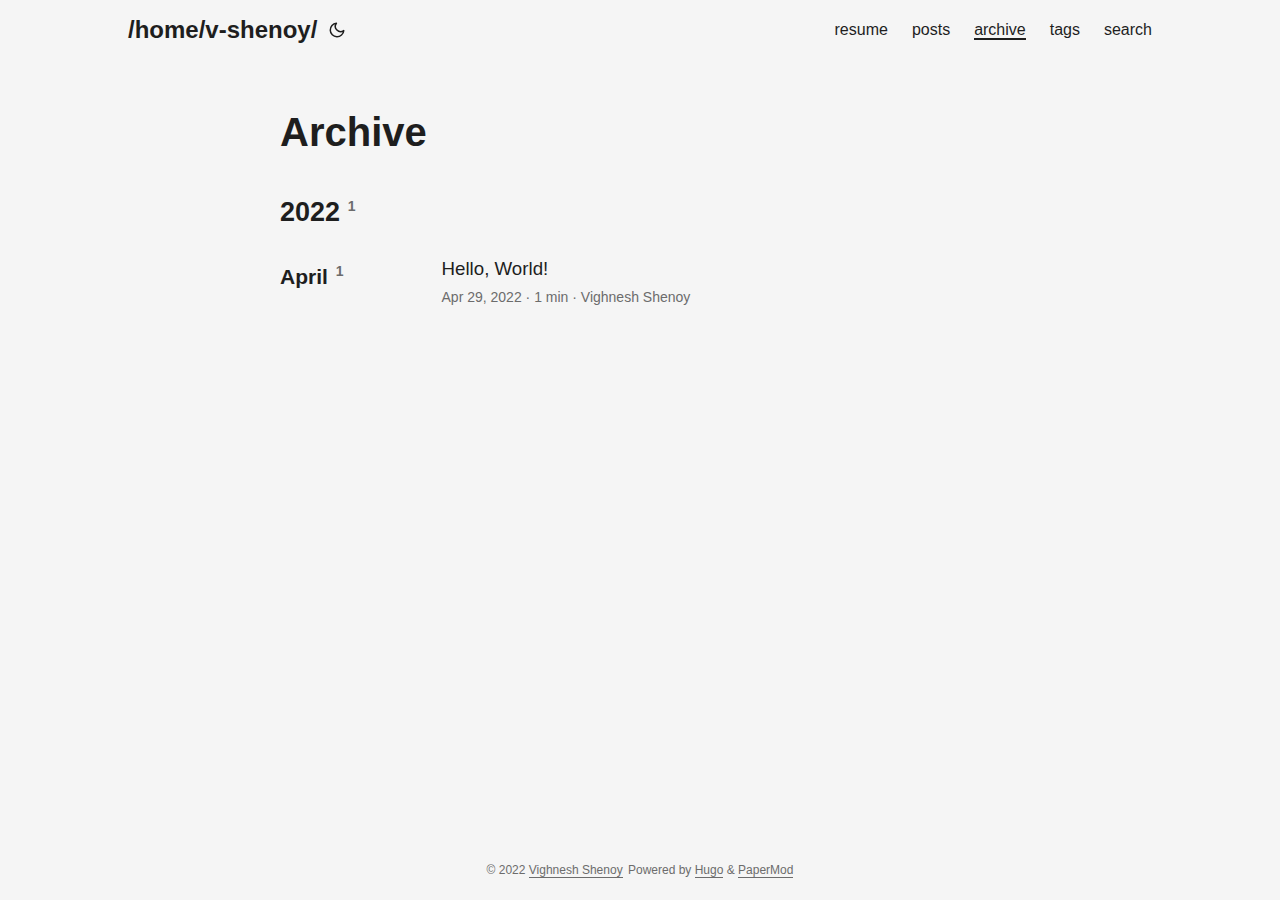
<file: archive/index.html>
<!doctype html><html lang=en dir=auto><head><meta charset=utf-8><meta http-equiv=x-ua-compatible content="IE=edge"><meta name=viewport content="width=device-width,initial-scale=1,shrink-to-fit=no"><meta name=robots content="index, follow"><title>Archive | Vighnesh Shenoy</title><meta name=keywords content><meta name=description content="Archive"><meta name=author content="Vighnesh Shenoy"><link rel=canonical href=https://v-shenoy.github.io/archive/><link crossorigin=anonymous href=/assets/css/stylesheet.min.b4e19c453811e60acfec1f00c15ac2be1c53f6ab90187e684358ce7faaf48bab.css integrity="sha256-tOGcRTgR5grP7B8AwVrCvhxT9quQGH5oQ1jOf6r0i6s=" rel="preload stylesheet" as=style><link rel=icon href=https://v-shenoy.github.io/favicon.ico><link rel=icon type=image/png sizes=16x16 href=https://v-shenoy.github.io/favicon-16x16.png><link rel=icon type=image/png sizes=32x32 href=https://v-shenoy.github.io/favicon-32x32.png><link rel=apple-touch-icon href=https://v-shenoy.github.io/apple-touch-icon.png><link rel=mask-icon href=https://v-shenoy.github.io/safari-pinned-tab.svg><meta name=theme-color content="#2e2e33"><meta name=msapplication-TileColor content="#2e2e33"><noscript><style>#theme-toggle,.top-link{display:none}</style><style>@media(prefers-color-scheme:dark){:root{--theme:rgb(29, 30, 32);--entry:rgb(46, 46, 51);--primary:rgb(218, 218, 219);--secondary:rgb(155, 156, 157);--tertiary:rgb(65, 66, 68);--content:rgb(196, 196, 197);--hljs-bg:rgb(46, 46, 51);--code-bg:rgb(55, 56, 62);--border:rgb(51, 51, 51)}.list{background:var(--theme)}.list:not(.dark)::-webkit-scrollbar-track{background:0 0}.list:not(.dark)::-webkit-scrollbar-thumb{border-color:var(--theme)}}</style></noscript><meta property="og:title" content="Archive"><meta property="og:description" content="Archive"><meta property="og:type" content="article"><meta property="og:url" content="https://v-shenoy.github.io/archive/"><meta property="article:section" content><meta property="og:site_name" content="Vighnesh Shenoy"><meta name=twitter:card content="summary"><meta name=twitter:title content="Archive"><meta name=twitter:description content="Archive"><script type=application/ld+json>{"@context":"https://schema.org","@type":"BreadcrumbList","itemListElement":[{"@type":"ListItem","position":1,"name":"Archive","item":"https://v-shenoy.github.io/archive/"}]}</script><script type=application/ld+json>{"@context":"https://schema.org","@type":"BlogPosting","headline":"Archive","name":"Archive","description":"Archive","keywords":[],"articleBody":"","wordCount":"0","inLanguage":"en","datePublished":"0001-01-01T00:00:00Z","dateModified":"0001-01-01T00:00:00Z","author":{"@type":"Person","name":"Vighnesh Shenoy"},"mainEntityOfPage":{"@type":"WebPage","@id":"https://v-shenoy.github.io/archive/"},"publisher":{"@type":"Organization","name":"Vighnesh Shenoy","logo":{"@type":"ImageObject","url":"https://v-shenoy.github.io/favicon.ico"}}}</script></head><body class=list id=top><script>localStorage.getItem("pref-theme")==="dark"?document.body.classList.add("dark"):localStorage.getItem("pref-theme")==="light"?document.body.classList.remove("dark"):window.matchMedia("(prefers-color-scheme: dark)").matches&&document.body.classList.add("dark")</script><header class=header><nav class=nav><div class=logo><a href=https://v-shenoy.github.io/ accesskey=h title="/home/v-shenoy/ (Alt + H)">/home/v-shenoy/</a>
<span class=logo-switches><button id=theme-toggle accesskey=t title="(Alt + T)"><svg id="moon" xmlns="http://www.w3.org/2000/svg" width="24" height="24" viewBox="0 0 24 24" fill="none" stroke="currentcolor" stroke-width="2" stroke-linecap="round" stroke-linejoin="round"><path d="M21 12.79A9 9 0 1111.21 3 7 7 0 0021 12.79z"/></svg><svg id="sun" xmlns="http://www.w3.org/2000/svg" width="24" height="24" viewBox="0 0 24 24" fill="none" stroke="currentcolor" stroke-width="2" stroke-linecap="round" stroke-linejoin="round"><circle cx="12" cy="12" r="5"/><line x1="12" y1="1" x2="12" y2="3"/><line x1="12" y1="21" x2="12" y2="23"/><line x1="4.22" y1="4.22" x2="5.64" y2="5.64"/><line x1="18.36" y1="18.36" x2="19.78" y2="19.78"/><line x1="1" y1="12" x2="3" y2="12"/><line x1="21" y1="12" x2="23" y2="12"/><line x1="4.22" y1="19.78" x2="5.64" y2="18.36"/><line x1="18.36" y1="5.64" x2="19.78" y2="4.22"/></svg></button></span></div><ul id=menu><li><a href=https://v-shenoy.github.io/resume/ title=resume><span>resume</span></a></li><li><a href=https://v-shenoy.github.io/posts/ title=posts><span>posts</span></a></li><li><a href=https://v-shenoy.github.io/archive/ title=archive><span class=active>archive</span></a></li><li><a href=https://v-shenoy.github.io/tags/ title=tags><span>tags</span></a></li><li><a href=https://v-shenoy.github.io/search title="search (Alt + /)" accesskey=/><span>search</span></a></li></ul></nav></header><main class=main><header class=page-header><h1>Archive</h1></header><div class=archive-year><h2 class=archive-year-header>2022<sup class=archive-count>&nbsp;&nbsp;1</sup></h2><div class=archive-month><h3 class=archive-month-header>April<sup class=archive-count>&nbsp;&nbsp;1</sup></h3><div class=archive-posts><div class=archive-entry><h3 class=archive-entry-title>Hello, World!</h3><div class=archive-meta><span title="2022-04-29 05:09:00 +0530 IST">Apr 29, 2022</span>&nbsp;·&nbsp;1 min&nbsp;·&nbsp;Vighnesh Shenoy</div><a class=entry-link aria-label="post link to Hello, World!" href=https://v-shenoy.github.io/posts/hello-world/></a></div></div></div></div></main><footer class=footer><span>&copy; 2022 <a href=https://v-shenoy.github.io/>Vighnesh Shenoy</a></span>
<span>Powered by
<a href=https://gohugo.io/ rel="noopener noreferrer" target=_blank>Hugo</a> &
        <a href=https://git.io/hugopapermod rel=noopener target=_blank>PaperMod</a></span></footer><a href=#top aria-label="go to top" title="Go to Top (Alt + G)" class=top-link id=top-link accesskey=g><svg xmlns="http://www.w3.org/2000/svg" viewBox="0 0 12 6" fill="currentcolor"><path d="M12 6H0l6-6z"/></svg></a><script>let menu=document.getElementById("menu");menu&&(menu.scrollLeft=localStorage.getItem("menu-scroll-position"),menu.onscroll=function(){localStorage.setItem("menu-scroll-position",menu.scrollLeft)}),document.querySelectorAll('a[href^="#"]').forEach(e=>{e.addEventListener("click",function(t){t.preventDefault();var e=this.getAttribute("href").substr(1);window.matchMedia("(prefers-reduced-motion: reduce)").matches?document.querySelector(`[id='${decodeURIComponent(e)}']`).scrollIntoView():document.querySelector(`[id='${decodeURIComponent(e)}']`).scrollIntoView({behavior:"smooth"}),e==="top"?history.replaceState(null,null," "):history.pushState(null,null,`#${e}`)})})</script><script>var mybutton=document.getElementById("top-link");window.onscroll=function(){document.body.scrollTop>800||document.documentElement.scrollTop>800?(mybutton.style.visibility="visible",mybutton.style.opacity="1"):(mybutton.style.visibility="hidden",mybutton.style.opacity="0")}</script><script>document.getElementById("theme-toggle").addEventListener("click",()=>{document.body.className.includes("dark")?(document.body.classList.remove("dark"),localStorage.setItem("pref-theme","light")):(document.body.classList.add("dark"),localStorage.setItem("pref-theme","dark"))})</script></body></html>
</file>
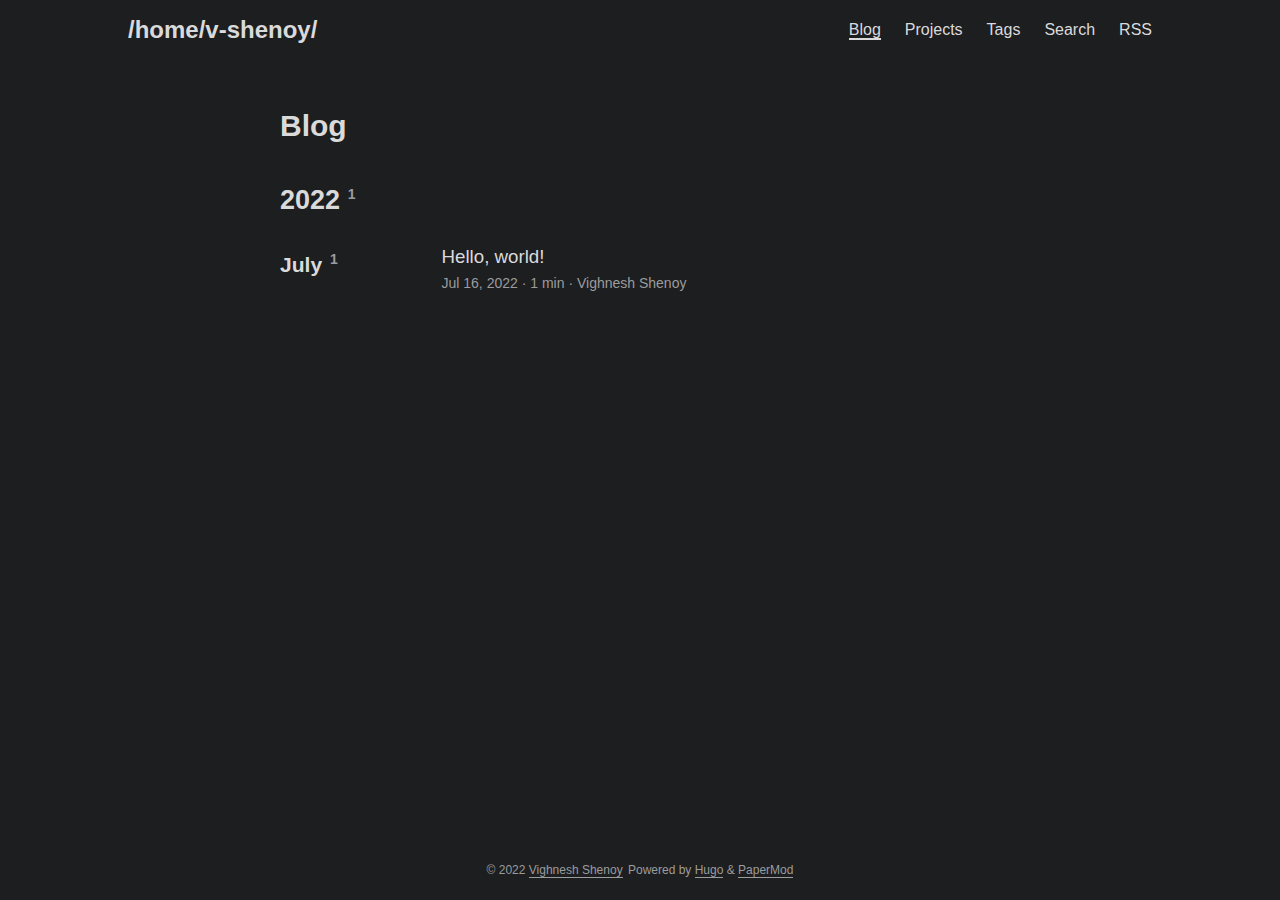
<file: blog/index.html>
<!doctype html><html lang=en dir=auto><head><meta charset=utf-8><meta http-equiv=x-ua-compatible content="IE=edge"><meta name=viewport content="width=device-width,initial-scale=1,shrink-to-fit=no"><meta name=robots content="index, follow"><title>Blog | Vighnesh Shenoy</title><meta name=keywords content><meta name=description content="Blog"><meta name=author content="Vighnesh Shenoy"><link rel=canonical href=https://v-shenoy.github.io/blog/><link crossorigin=anonymous href=/assets/css/stylesheet.18ce7d7e29c0acc0ea6b3089e1052e30d27a3dc3b09e4ac6797e3db9d38a2cc8.css integrity="sha256-GM59finArMDqazCJ4QUuMNJ6PcOwnkrGeX49udOKLMg=" rel="preload stylesheet" as=style><link rel=icon href=https://v-shenoy.github.io/favicon.ico><link rel=icon type=image/png sizes=16x16 href=https://v-shenoy.github.io/favicon-16x16.png><link rel=icon type=image/png sizes=32x32 href=https://v-shenoy.github.io/favicon-32x32.png><link rel=apple-touch-icon href=https://v-shenoy.github.io/apple-touch-icon.png><link rel=mask-icon href=https://v-shenoy.github.io/safari-pinned-tab.svg><meta name=theme-color content="#2e2e33"><meta name=msapplication-TileColor content="#2e2e33"><noscript><style>#theme-toggle,.top-link{display:none}</style></noscript><meta property="og:title" content="Blog"><meta property="og:description" content="Blog"><meta property="og:type" content="article"><meta property="og:url" content="https://v-shenoy.github.io/blog/"><meta property="article:section" content><meta property="og:site_name" content="Vighnesh Shenoy"><meta name=twitter:card content="summary"><meta name=twitter:title content="Blog"><meta name=twitter:description content="Blog"><script type=application/ld+json>{"@context":"https://schema.org","@type":"BreadcrumbList","itemListElement":[{"@type":"ListItem","position":1,"name":"Blog","item":"https://v-shenoy.github.io/blog/"}]}</script><script type=application/ld+json>{"@context":"https://schema.org","@type":"BlogPosting","headline":"Blog","name":"Blog","description":"Blog","keywords":[],"articleBody":"","wordCount":"0","inLanguage":"en","datePublished":"0001-01-01T00:00:00Z","dateModified":"0001-01-01T00:00:00Z","author":{"@type":"Person","name":"Vighnesh Shenoy"},"mainEntityOfPage":{"@type":"WebPage","@id":"https://v-shenoy.github.io/blog/"},"publisher":{"@type":"Organization","name":"Vighnesh Shenoy","logo":{"@type":"ImageObject","url":"https://v-shenoy.github.io/favicon.ico"}}}</script></head><body class="list dark" id=top><header class=header><nav class=nav><div class=logo><a href=https://v-shenoy.github.io/ accesskey=h title="/home/v-shenoy/ (Alt + H)">/home/v-shenoy/</a><div class=logo-switches></div></div><ul id=menu><li><a href=https://v-shenoy.github.io/blog/ title=Blog><span class=active>Blog</span></a></li><li><a href=https://v-shenoy.github.io/projects/ title=Projects><span>Projects</span></a></li><li><a href=https://v-shenoy.github.io/tags/ title=Tags><span>Tags</span></a></li><li><a href=https://v-shenoy.github.io/search title="Search (Alt + /)" accesskey=/><span>Search</span></a></li><li><a href=https://v-shenoy.github.io/index.xml title=RSS><span>RSS</span></a></li></ul></nav></header><main class=main><header class=page-header><h1>Blog</h1></header><div class=archive-year><h2 class=archive-year-header>2022<sup class=archive-count>&nbsp;&nbsp;1</sup></h2><div class=archive-month><h3 class=archive-month-header>July<sup class=archive-count>&nbsp;&nbsp;1</sup></h3><div class=archive-posts><div class=archive-entry><h3 class=archive-entry-title>Hello, world!</h3><div class=archive-meta><span title='2022-07-16 18:09:50 +0530 IST'>Jul 16, 2022</span>&nbsp;·&nbsp;1 min&nbsp;·&nbsp;Vighnesh Shenoy</div><a class=entry-link aria-label="post link to Hello, world!" href=https://v-shenoy.github.io/posts/hello-world/></a></div></div></div></div></main><footer class=footer><span>&copy; 2022 <a href=https://v-shenoy.github.io/>Vighnesh Shenoy</a></span>
<span>Powered by
<a href=https://gohugo.io/ rel="noopener noreferrer" target=_blank>Hugo</a> &
        <a href=https://github.com/adityatelange/hugo-PaperMod/ rel=noopener target=_blank>PaperMod</a></span></footer><a href=#top aria-label="go to top" title="Go to Top (Alt + G)" class=top-link id=top-link accesskey=g><svg xmlns="http://www.w3.org/2000/svg" viewBox="0 0 12 6" fill="currentcolor"><path d="M12 6H0l6-6z"/></svg></a><script>let menu=document.getElementById("menu");menu&&(menu.scrollLeft=localStorage.getItem("menu-scroll-position"),menu.onscroll=function(){localStorage.setItem("menu-scroll-position",menu.scrollLeft)}),document.querySelectorAll('a[href^="#"]').forEach(e=>{e.addEventListener("click",function(e){e.preventDefault();var t=this.getAttribute("href").substr(1);window.matchMedia("(prefers-reduced-motion: reduce)").matches?document.querySelector(`[id='${decodeURIComponent(t)}']`).scrollIntoView():document.querySelector(`[id='${decodeURIComponent(t)}']`).scrollIntoView({behavior:"smooth"}),t==="top"?history.replaceState(null,null," "):history.pushState(null,null,`#${t}`)})})</script><script>var mybutton=document.getElementById("top-link");window.onscroll=function(){document.body.scrollTop>800||document.documentElement.scrollTop>800?(mybutton.style.visibility="visible",mybutton.style.opacity="1"):(mybutton.style.visibility="hidden",mybutton.style.opacity="0")}</script></body></html>
</file>
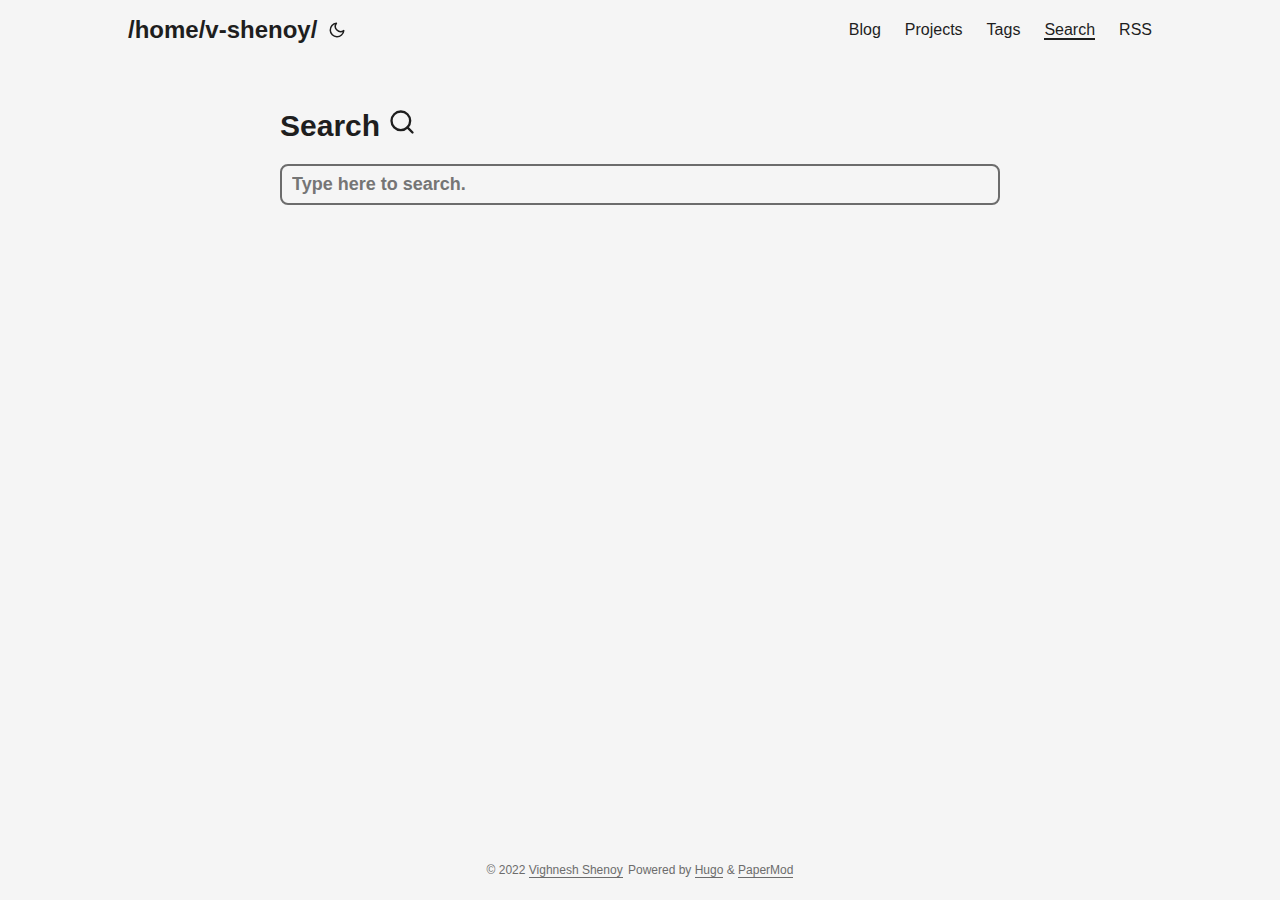
<file: search/index.html>
<!doctype html><html lang=en dir=auto><head><meta charset=utf-8><meta http-equiv=x-ua-compatible content="IE=edge"><meta name=viewport content="width=device-width,initial-scale=1,shrink-to-fit=no"><meta name=robots content="index, follow"><title>Search | Vighnesh Shenoy</title><meta name=keywords content><meta name=description content="search"><meta name=author content="Vighnesh Shenoy"><link rel=canonical href=https://v-shenoy.github.io/search/><link crossorigin=anonymous href=/assets/css/stylesheet.8e0018713e263c204ee14e55ac7fdad5596d7d1844d88a8a599350d6a0629704.css integrity="sha256-jgAYcT4mPCBO4U5VrH/a1VltfRhE2IqKWZNQ1qBilwQ=" rel="preload stylesheet" as=style><link crossorigin=anonymous rel=preload as=fetch href=../index.json><script defer crossorigin=anonymous src=/assets/js/search.70e36f7bbbdb05290ddfd8302cca732afd0f6cab030277ec040ad2ecd678e9df.js integrity="sha256-cONve7vbBSkN39gwLMpzKv0PbKsDAnfsBArS7NZ46d8="></script>
<link rel=icon href=https://v-shenoy.github.io/favicon.ico><link rel=icon type=image/png sizes=16x16 href=https://v-shenoy.github.io/favicon-16x16.png><link rel=icon type=image/png sizes=32x32 href=https://v-shenoy.github.io/favicon-32x32.png><link rel=apple-touch-icon href=https://v-shenoy.github.io/apple-touch-icon.png><link rel=mask-icon href=https://v-shenoy.github.io/safari-pinned-tab.svg><meta name=theme-color content="#2e2e33"><meta name=msapplication-TileColor content="#2e2e33"><noscript><style>#theme-toggle,.top-link{display:none}</style><style>@media(prefers-color-scheme:dark){:root{--theme:rgb(29, 30, 32);--entry:rgb(46, 46, 51);--primary:rgb(218, 218, 219);--secondary:rgb(155, 156, 157);--tertiary:rgb(65, 66, 68);--content:rgb(196, 196, 197);--hljs-bg:rgb(46, 46, 51);--code-bg:rgb(55, 56, 62);--border:rgb(51, 51, 51)}.list{background:var(--theme)}.list:not(.dark)::-webkit-scrollbar-track{background:0 0}.list:not(.dark)::-webkit-scrollbar-thumb{border-color:var(--theme)}}</style></noscript><meta property="og:title" content="Search"><meta property="og:description" content="search"><meta property="og:type" content="article"><meta property="og:url" content="https://v-shenoy.github.io/search/"><meta property="article:section" content><meta property="og:site_name" content="Vighnesh Shenoy"><meta name=twitter:card content="summary"><meta name=twitter:title content="Search"><meta name=twitter:description content="search"><script type=application/ld+json>{"@context":"https://schema.org","@type":"BreadcrumbList","itemListElement":[{"@type":"ListItem","position":1,"name":"Search","item":"https://v-shenoy.github.io/search/"}]}</script><script type=application/ld+json>{"@context":"https://schema.org","@type":"BlogPosting","headline":"Search","name":"Search","description":"search","keywords":[],"articleBody":"","wordCount":"0","inLanguage":"en","datePublished":"0001-01-01T00:00:00Z","dateModified":"0001-01-01T00:00:00Z","author":{"@type":"Person","name":"Vighnesh Shenoy"},"mainEntityOfPage":{"@type":"WebPage","@id":"https://v-shenoy.github.io/search/"},"publisher":{"@type":"Organization","name":"Vighnesh Shenoy","logo":{"@type":"ImageObject","url":"https://v-shenoy.github.io/favicon.ico"}}}</script></head><body class=list id=top><script>localStorage.getItem("pref-theme")==="dark"?document.body.classList.add("dark"):localStorage.getItem("pref-theme")==="light"?document.body.classList.remove("dark"):window.matchMedia("(prefers-color-scheme: dark)").matches&&document.body.classList.add("dark")</script><header class=header><nav class=nav><div class=logo><a href=https://v-shenoy.github.io/ accesskey=h title="/home/v-shenoy/ (Alt + H)">/home/v-shenoy/</a><div class=logo-switches><button id=theme-toggle accesskey=t title="(Alt + T)"><svg id="moon" xmlns="http://www.w3.org/2000/svg" width="24" height="24" viewBox="0 0 24 24" fill="none" stroke="currentcolor" stroke-width="2" stroke-linecap="round" stroke-linejoin="round"><path d="M21 12.79A9 9 0 1111.21 3 7 7 0 0021 12.79z"/></svg><svg id="sun" xmlns="http://www.w3.org/2000/svg" width="24" height="24" viewBox="0 0 24 24" fill="none" stroke="currentcolor" stroke-width="2" stroke-linecap="round" stroke-linejoin="round"><circle cx="12" cy="12" r="5"/><line x1="12" y1="1" x2="12" y2="3"/><line x1="12" y1="21" x2="12" y2="23"/><line x1="4.22" y1="4.22" x2="5.64" y2="5.64"/><line x1="18.36" y1="18.36" x2="19.78" y2="19.78"/><line x1="1" y1="12" x2="3" y2="12"/><line x1="21" y1="12" x2="23" y2="12"/><line x1="4.22" y1="19.78" x2="5.64" y2="18.36"/><line x1="18.36" y1="5.64" x2="19.78" y2="4.22"/></svg></button></div></div><ul id=menu><li><a href=https://v-shenoy.github.io/blog/ title=Blog><span>Blog</span></a></li><li><a href=https://v-shenoy.github.io/projects/ title=Projects><span>Projects</span></a></li><li><a href=https://v-shenoy.github.io/tags/ title=Tags><span>Tags</span></a></li><li><a href=https://v-shenoy.github.io/search title="Search (Alt + /)" accesskey=/><span class=active>Search</span></a></li><li><a href=https://v-shenoy.github.io/index.xml title=RSS><span>RSS</span></a></li></ul></nav></header><main class=main><header class=page-header><h1>Search <svg xmlns="http://www.w3.org/2000/svg" width="28" height="28" viewBox="0 0 24 24" fill="none" stroke="currentcolor" stroke-width="2" stroke-linecap="round" stroke-linejoin="round"><circle cx="11" cy="11" r="8"/><line x1="21" y1="21" x2="16.65" y2="16.65"/></svg></h1><div class=post-meta></div></header><div id=searchbox><input id=searchInput autofocus placeholder="Type here to search." aria-label=search type=search autocomplete=off><ul id=searchResults aria-label="search results"></ul></div></main><footer class=footer><span>&copy; 2022 <a href=https://v-shenoy.github.io/>Vighnesh Shenoy</a></span>
<span>Powered by
<a href=https://gohugo.io/ rel="noopener noreferrer" target=_blank>Hugo</a> &
        <a href=https://github.com/adityatelange/hugo-PaperMod/ rel=noopener target=_blank>PaperMod</a></span></footer><a href=#top aria-label="go to top" title="Go to Top (Alt + G)" class=top-link id=top-link accesskey=g><svg xmlns="http://www.w3.org/2000/svg" viewBox="0 0 12 6" fill="currentcolor"><path d="M12 6H0l6-6z"/></svg></a><script>let menu=document.getElementById("menu");menu&&(menu.scrollLeft=localStorage.getItem("menu-scroll-position"),menu.onscroll=function(){localStorage.setItem("menu-scroll-position",menu.scrollLeft)}),document.querySelectorAll('a[href^="#"]').forEach(e=>{e.addEventListener("click",function(e){e.preventDefault();var t=this.getAttribute("href").substr(1);window.matchMedia("(prefers-reduced-motion: reduce)").matches?document.querySelector(`[id='${decodeURIComponent(t)}']`).scrollIntoView():document.querySelector(`[id='${decodeURIComponent(t)}']`).scrollIntoView({behavior:"smooth"}),t==="top"?history.replaceState(null,null," "):history.pushState(null,null,`#${t}`)})})</script><script>var mybutton=document.getElementById("top-link");window.onscroll=function(){document.body.scrollTop>800||document.documentElement.scrollTop>800?(mybutton.style.visibility="visible",mybutton.style.opacity="1"):(mybutton.style.visibility="hidden",mybutton.style.opacity="0")}</script><script>document.getElementById("theme-toggle").addEventListener("click",()=>{document.body.className.includes("dark")?(document.body.classList.remove("dark"),localStorage.setItem("pref-theme","light")):(document.body.classList.add("dark"),localStorage.setItem("pref-theme","dark"))})</script></body></html>
</file>
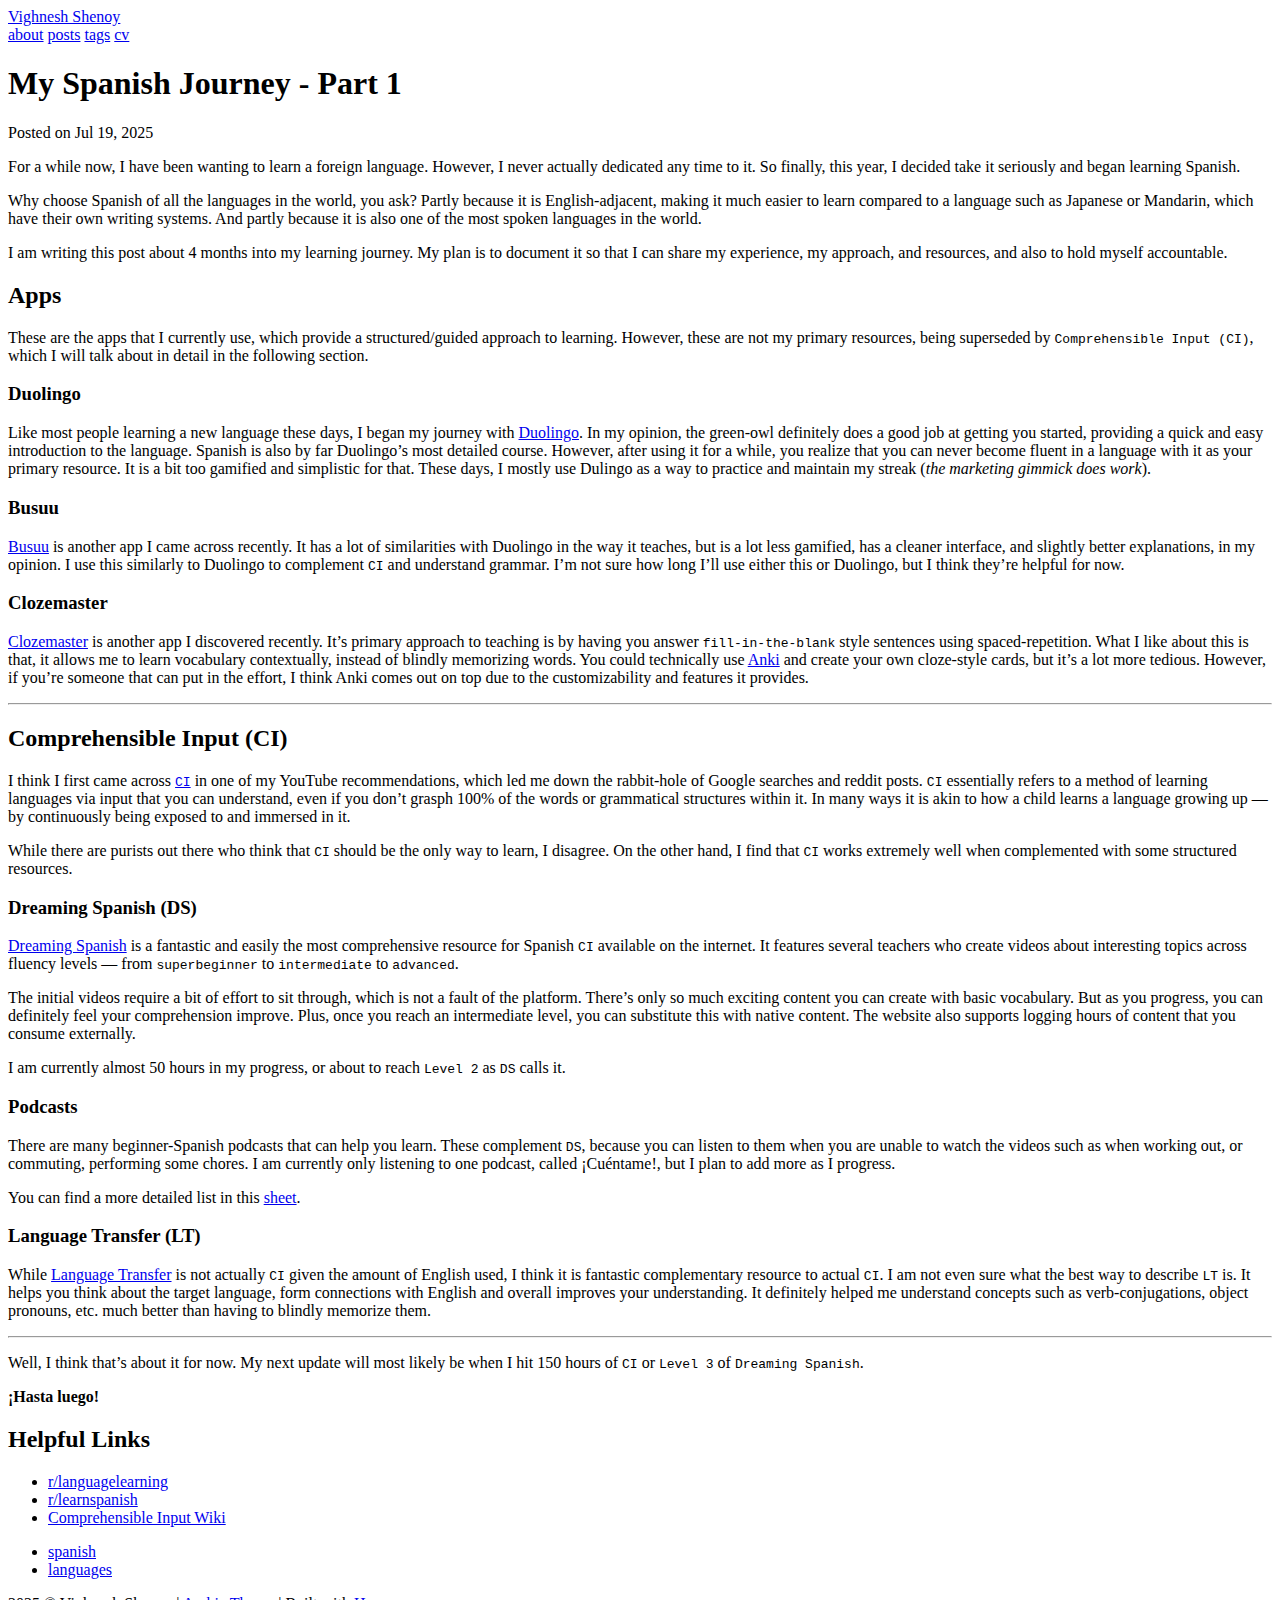
<file: posts/my-spanish-journey-part1/index.html>
<!DOCTYPE html>
<html><head lang="en">
	<meta charset="utf-8" />
	<meta http-equiv="X-UA-Compatible" content="IE=edge"><title>My Spanish Journey - Part 1 - Vighnesh Shenoy</title><link rel="icon" type="image/png" href=https://github.com/v-shenoy.png /><meta name="viewport" content="width=device-width, initial-scale=1">
	<meta name="description" content="For a while now, I have been wanting to learn a foreign language. However, I never actually dedicated any time to it. So finally, this year, I decided take it seriously and began learning Spanish.
Why choose Spanish of all the languages in the world, you ask? Partly because it is English-adjacent, making it much easier to learn compared to a language such as Japanese or Mandarin, which have their own writing systems. And partly because it is also one of the most spoken languages in the world." />
	<meta property="og:image" content=""/>
	<meta property="og:url" content="https://v-shenoy.in/posts/my-spanish-journey-part1/">
  <meta property="og:site_name" content="Vighnesh Shenoy">
  <meta property="og:title" content="My Spanish Journey - Part 1">
  <meta property="og:description" content="For a while now, I have been wanting to learn a foreign language. However, I never actually dedicated any time to it. So finally, this year, I decided take it seriously and began learning Spanish.
Why choose Spanish of all the languages in the world, you ask? Partly because it is English-adjacent, making it much easier to learn compared to a language such as Japanese or Mandarin, which have their own writing systems. And partly because it is also one of the most spoken languages in the world.">
  <meta property="og:locale" content="en_us">
  <meta property="og:type" content="article">
    <meta property="article:section" content="posts">
    <meta property="article:published_time" content="2025-07-19T17:14:01+05:30">
    <meta property="article:modified_time" content="2025-07-19T18:57:09+05:30">
    <meta property="article:tag" content="Spanish">
    <meta property="article:tag" content="Languages">

  <meta name="twitter:card" content="summary">
  <meta name="twitter:title" content="My Spanish Journey - Part 1">
  <meta name="twitter:description" content="For a while now, I have been wanting to learn a foreign language. However, I never actually dedicated any time to it. So finally, this year, I decided take it seriously and began learning Spanish.
Why choose Spanish of all the languages in the world, you ask? Partly because it is English-adjacent, making it much easier to learn compared to a language such as Japanese or Mandarin, which have their own writing systems. And partly because it is also one of the most spoken languages in the world.">
<link href="https://fonts.googleapis.com/css2?family=IBM+Plex+Mono:ital,wght@1,500&display=swap" rel="stylesheet">
        <link href="https://fonts.googleapis.com/css2?family=Fira+Sans&display=swap" rel="stylesheet">
        <link href="https://fonts.googleapis.com/css?family=Roboto+Mono" rel="stylesheet">

	
	<link rel="stylesheet" type="text/css" media="screen" href="https://v-shenoy.in/css/main.6a0f23ea50fd34b46fee262a5a68e17d458c51a2bc99ba1ba018065de6b180c3.css" />
		<link id="darkModeStyle" rel="stylesheet" type="text/css" href="https://v-shenoy.in/css/dark.50b57e12d401420df23965fed157368aba37b76df0ecefd0b1ecd4da664f01a0.css"   />
		
		
		<link rel="stylesheet" type="text/css" href="https://v-shenoy.in/css/custom.57927268af0e1f404aafd9b822cf16643be959c8f8d63841d8d48dc72e329e12.css">
		
</head>
<body>
        <div class="content"><header>
	<div class="main">
		<a href="https://v-shenoy.in/">Vighnesh Shenoy</a>
	</div>
	<nav>
		
		<a href="/about/">about</a>
		
		<a href="/posts/">posts</a>
		
		<a href="/tags/">tags</a>
		
		<a href="/cv.pdf">cv</a>
		
		
	</nav>
</header>

<main>
  <article>
    <div class="post-container">
      
      <div class="post-content">
        <div class="title">
          <h1 class="title">My Spanish Journey - Part 1</h1>
          <div class="meta">Posted on Jul 19, 2025</div>
        </div>
        
        <section class="body">
          <p>For a while now, I have been wanting to learn a foreign language. However, I never actually dedicated any time to it. So finally, this year, I decided take it seriously and began learning Spanish.</p>
<p>Why choose Spanish of all the languages in the world, you ask? Partly because it is English-adjacent, making it much easier to learn compared to a language such as Japanese or Mandarin, which have their own writing systems. And partly because it is also one of the most spoken languages in the world.</p>
<p>I am writing this post about 4 months into my learning journey. My plan is to document it so that I can share my experience, my approach, and resources, and also to hold myself accountable.</p>
<h2 id="apps">Apps</h2>
<p>These are the apps that I currently use, which provide a structured/guided approach to learning. However, these are not my primary resources, being superseded by <code>Comprehensible Input (CI)</code>, which I will talk about in detail in the following section.</p>
<h3 id="duolingo">Duolingo</h3>
<p>Like most people learning a new language these days, I began my journey with <a href="https://www.duolingo.com/">Duolingo</a>. In my opinion, the green-owl definitely does a good job at getting you started, providing a quick and easy introduction to the language. Spanish is also by far Duolingo&rsquo;s most detailed course. However, after using it for a while, you realize that you can never become fluent in a language with it as your primary resource. It is a bit too gamified and simplistic for that. These days, I mostly use Dulingo as a way to practice and maintain my streak (<em>the marketing gimmick does work</em>).</p>
<h3 id="busuu">Busuu</h3>
<p><a href="https://www.busuu.com/">Busuu</a> is another app I came across recently. It has a lot of similarities with Duolingo in the way it teaches, but is a lot less gamified, has a cleaner interface, and slightly better explanations, in my opinion. I use this similarly to Duolingo to complement <code>CI</code> and understand grammar. I&rsquo;m not sure how long I&rsquo;ll use either this or Duolingo, but I think they&rsquo;re helpful for now.</p>
<h3 id="clozemaster">Clozemaster</h3>
<p><a href="https://www.clozemaster.com/">Clozemaster</a> is another app I discovered recently. It&rsquo;s primary approach to teaching is by having you answer <code>fill-in-the-blank</code> style sentences using spaced-repetition. What I like about this is that, it allows me to learn vocabulary contextually, instead of blindly memorizing words. You could technically use <a href="https://apps.ankiweb.net/">Anki</a> and create your own cloze-style cards, but it&rsquo;s a lot more tedious. However, if you&rsquo;re someone that can put in the effort, I think Anki comes out on top due to the customizability and features it provides.</p>
<hr>
<h2 id="comprehensible-input-ci">Comprehensible Input (CI)</h2>
<p>I think I first came across <a href="https://en.wikipedia.org/wiki/Input_hypothesis/"><code>CI</code></a> in one of my YouTube recommendations, which led me down the rabbit-hole of Google searches and reddit posts. <code>CI</code> essentially refers to a method of learning languages via input that you can understand, even if you don&rsquo;t grasph 100% of the words or grammatical structures within it. In many ways it is akin to how a child learns a language growing up — by continuously being exposed to and immersed in it.</p>
<p>While there are purists out there who think that <code>CI</code> should be the only way to learn, I disagree. On the other hand, I find that <code>CI</code> works extremely well when complemented with some structured resources.</p>
<h3 id="dreaming-spanish-ds">Dreaming Spanish (DS)</h3>
<p><a href="https://www.dreamingspanish.com/">Dreaming Spanish</a> is a fantastic and easily the most comprehensive resource for Spanish <code>CI</code> available on the internet. It features several teachers who create videos about interesting topics across fluency levels — from <code>superbeginner</code> to <code>intermediate</code> to <code>advanced</code>.</p>
<p>The initial videos require a bit of effort to sit through, which is not a fault of the platform. There&rsquo;s only so much exciting content you can create with basic vocabulary. But as you progress, you can definitely feel your comprehension improve. Plus, once you reach an intermediate level, you can substitute this with native content. The website also supports logging hours of content that you consume externally.</p>
<p>I am currently almost 50 hours in my progress, or about to reach <code>Level 2</code> as <code>DS</code> calls it.</p>
<h3 id="podcasts">Podcasts</h3>
<p>There are many beginner-Spanish podcasts that can help you learn. These complement <code>DS</code>, because you can listen to them when you are unable to watch the videos such as when working out, or commuting, performing some chores. I am currently only listening to one podcast, called ¡Cuéntame!, but I plan to add more as I progress.</p>
<p>You can find a more detailed list in this <a href="https://docs.google.com/spreadsheets/d/1lBmLxvWJpucXhRPayfXD7CVqpMoa2tyEbZi1rFAwsFs/edit?gid=0#gid=0">sheet</a>.</p>
<h3 id="language-transfer-lt">Language Transfer (LT)</h3>
<p>While <a href="https://www.languagetransfer.org/">Language Transfer</a> is not actually <code>CI</code> given the amount of English used, I think it is fantastic complementary resource to actual <code>CI</code>. I am not even sure what the best way to describe <code>LT</code> is. It helps you think about the target language, form connections with English and overall improves your understanding. It definitely helped me understand concepts such as verb-conjugations, object pronouns, etc. much better than having to blindly memorize them.</p>
<hr>
<p>Well, I think that&rsquo;s about it for now. My next update will most likely be when I hit 150 hours of <code>CI</code> or <code>Level 3</code> of <code>Dreaming Spanish</code>.</p>
<p><strong>¡Hasta luego!</strong></p>
<h2 id="helpful-links">Helpful Links</h2>
<ul>
<li><a href="https://www.reddit.com/r/languagelearning/wiki/index/">r/languagelearning</a></li>
<li><a href="https://www.reddit.com/r/learnspanish/wiki/index/">r/learnspanish</a></li>
<li><a href="https://comprehensibleinputwiki.org/wiki/Main_Page">Comprehensible Input Wiki</a></li>
</ul>

        </section>
        <div class="post-tags">
          
          
          <nav class="nav tags">
            <ul class="tags">
              
              <li><a href="/tags/spanish">spanish</a></li>
              
              <li><a href="/tags/languages">languages</a></li>
              
            </ul>
          </nav>
          
          
        </div>
      </div>

      
      
    </div>

    </article>
</main>

<script src="https://giscus.app/client.js"
        data-repo="v-shenoy/v-shenoy.github.io"
        data-repo-id="R_kgDOIPNj-Q"
        data-category="Announcements"
        data-category-id="DIC_kwDOIPNj-c4CSBxB"
        data-mapping="pathname"
        data-strict="0"
        data-reactions-enabled="1"
        data-emit-metadata="0"
        data-input-position="bottom"
        data-theme="dark"
        data-lang="en"
        data-loading="lazy"
        crossorigin="anonymous"
        async>
</script>

<footer>
    <div style="display:flex"><a class="soc" href="/index.xml" rel="me" title="RSS"><i data-feather="rss"></i></a>
      <a class="border"></a><a class="soc" href="mailto:vighneshq@gmail.com" rel="me" title="E-mail"><i data-feather="mail"></i></a>
      <a class="border"></a><a class="soc" href="https://github.com/v-shenoy" rel="me" title="GitHub"><i data-feather="github"></i></a>
      <a class="border"></a><a class="soc" href="https://www.linkedin.com/in/v-shenoy" rel="me" title="LinkedIn"><i data-feather="linkedin"></i></a>
      <a class="border"></a></div>
    <div class="footer-info">
      2025  © Vighnesh Shenoy |  <a
        href="https://github.com/athul/archie">Archie Theme</a> | Built with <a href="https://gohugo.io">Hugo</a>
    </div>
  </footer>
  
  
  <script>
    feather.replace()
  </script></div>
    </body>
</html>
</file>
